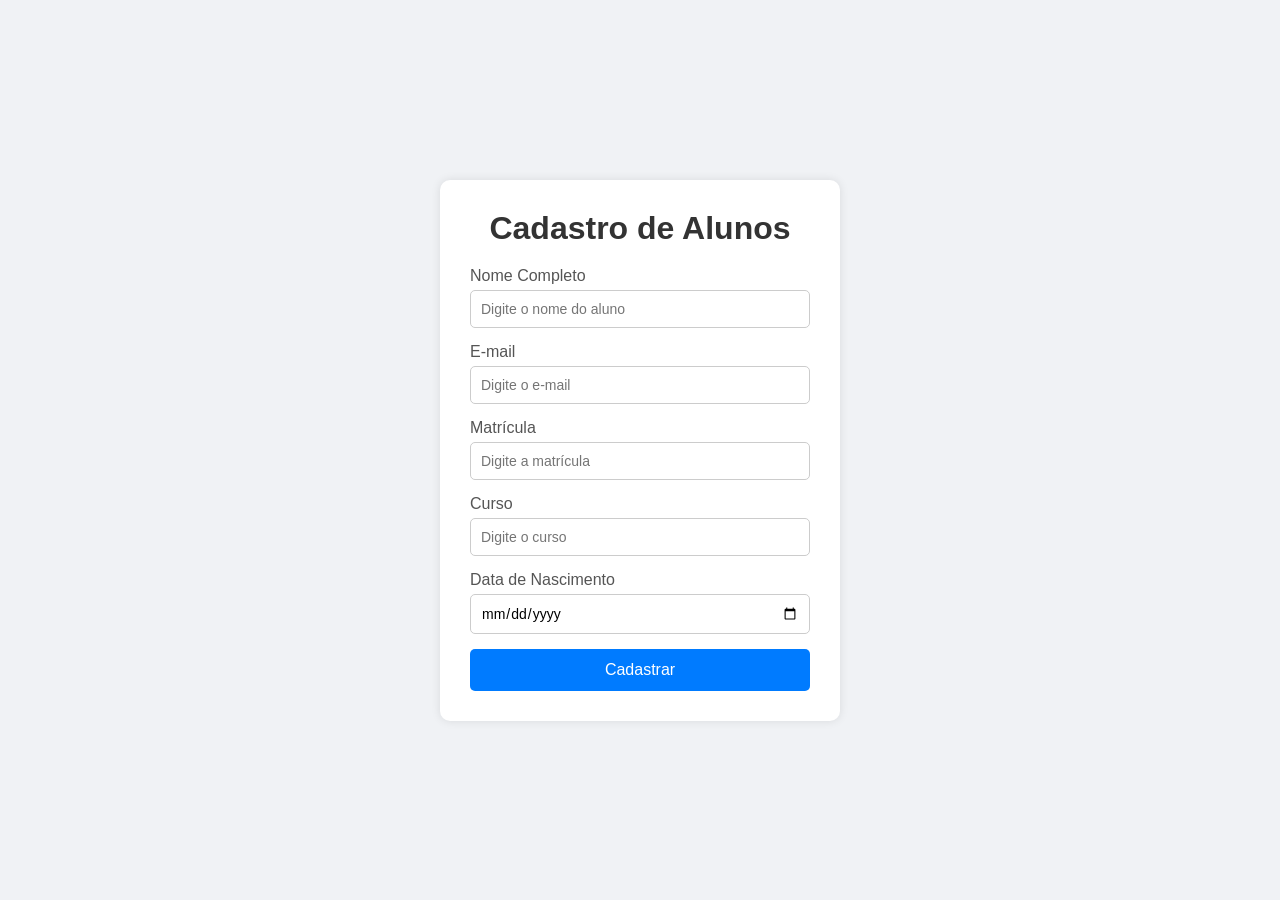
<file: templates/index.html>
<!-- arquivo: index.html -->
<!DOCTYPE html>
<html lang="pt-BR">
<head>
    <meta charset="UTF-8">
    <meta name="viewport" content="width=device-width, initial-scale=1.0">
    <title>Cadastro de Alunos</title>

    <link rel="stylesheet" href="../static/style.css">
</head>
<body>

    <div class="container">

        <h1>Cadastro de Alunos</h1>

        <form action="/cadastrar" method="post">

            <div class="grupo-form">
                <label for="nome">Nome Completo</label>
                <input type="text" name="nome" id="nome" placeholder="Digite o nome do aluno">
            </div>

            <div class="grupo-form">
                <label for="email">E-mail</label>
                <input type="email" name="email" id="email" placeholder="Digite o e-mail">
            </div>

            <div class="grupo-form">
                <label for="matricula">Matrícula</label>
                <input type="text" name="matricula" id="matricula" placeholder="Digite a matrícula">
            </div>

            <div class="grupo-form">
                <label for="curso">Curso</label>
                <input type="text" name="curso" id="curso" placeholder="Digite o curso">
            </div>

            <div class="grupo-form">
                <label for="data">Data de Nascimento</label>
                <input type="date" name="data" id="data">
            </div>

            <button type="submit">Cadastrar</button>

        </form>

    </div>

</body>
</html>
</file>
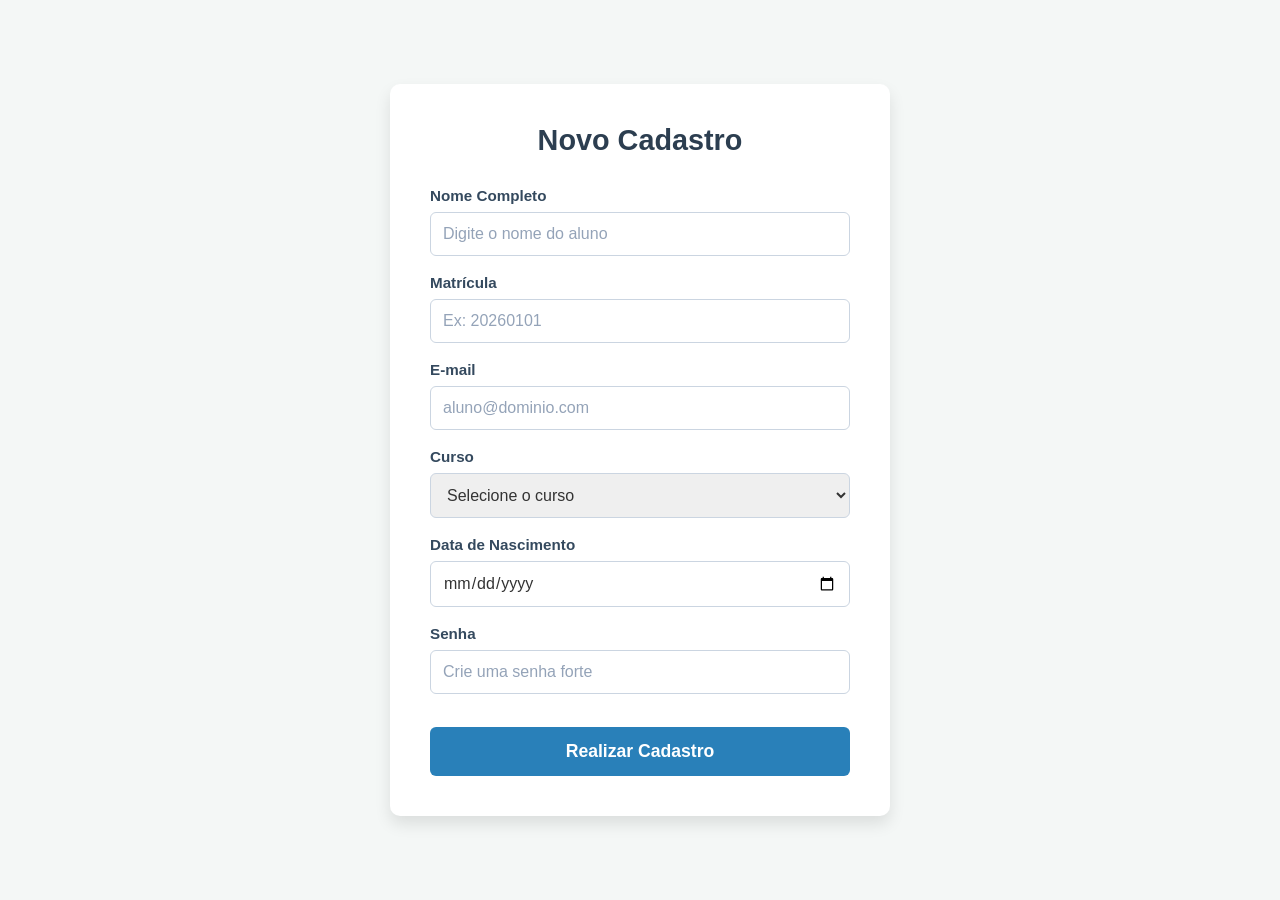
<file: templates/cadastrar.html>
<!DOCTYPE html>
<html lang="pt-BR">
<head>
    <meta charset="UTF-8">
    <meta name="viewport" content="width=device-width, initial-scale=1.0">
    <title>Cadastro de Usuário</title>
    <link rel="stylesheet" href="../static/cadastrar.css">
</head>
<body>
    <div class="container">
        <h2>Novo Cadastro</h2>

        <form action="/cadastrar" method="POST">

            <div class="form-group">
                <label for="nome">Nome Completo</label>
                <input type="text" id="nome" name="nome" maxlength="150" required placeholder="Digite o nome do aluno">
            </div>

            <div class="form-group">
                <label for="matricula">Matrícula</label>
                <input type="text" id="matricula" name="matricula" maxlength="50" required placeholder="Ex: 20260101">
            </div>

            <div class="form-group">
                <label for="email">E-mail</label>
                <input type="email" id="email" name="email" maxlength="150" required placeholder="aluno@dominio.com">
            </div>

            <div class="form-group">
                <label for="curso">Curso</label>
                <select id="curso" name="curso" required>
                    <option value="" disabled selected>Selecione o curso</option>
                    <option value="Ciência da Computação">Ciência da Computação</option>
                    <option value="Sistemas de Informação">Sistemas de Informação</option>
                    <option value="Análise e Desenvolvimento de Sistemas">Análise e Desenvolvimento de Sistemas</option>
                    <option value="Outro">Outro</option>
                </select>
            </div>

            <div class="form-group">
                <label for="data">Data de Nascimento</label>
                <input type="date" id="data" name="data" required>
            </div>

            <div class="form-group">
                <label for="senha">Senha</label>
                <input type="password" id="senha" name="senha" required placeholder="Crie uma senha forte">
            </div>

            <button type="submit" class="btn-submit">Realizar Cadastro</button>
        </form>
    </div>
</body>
</html>
</file>
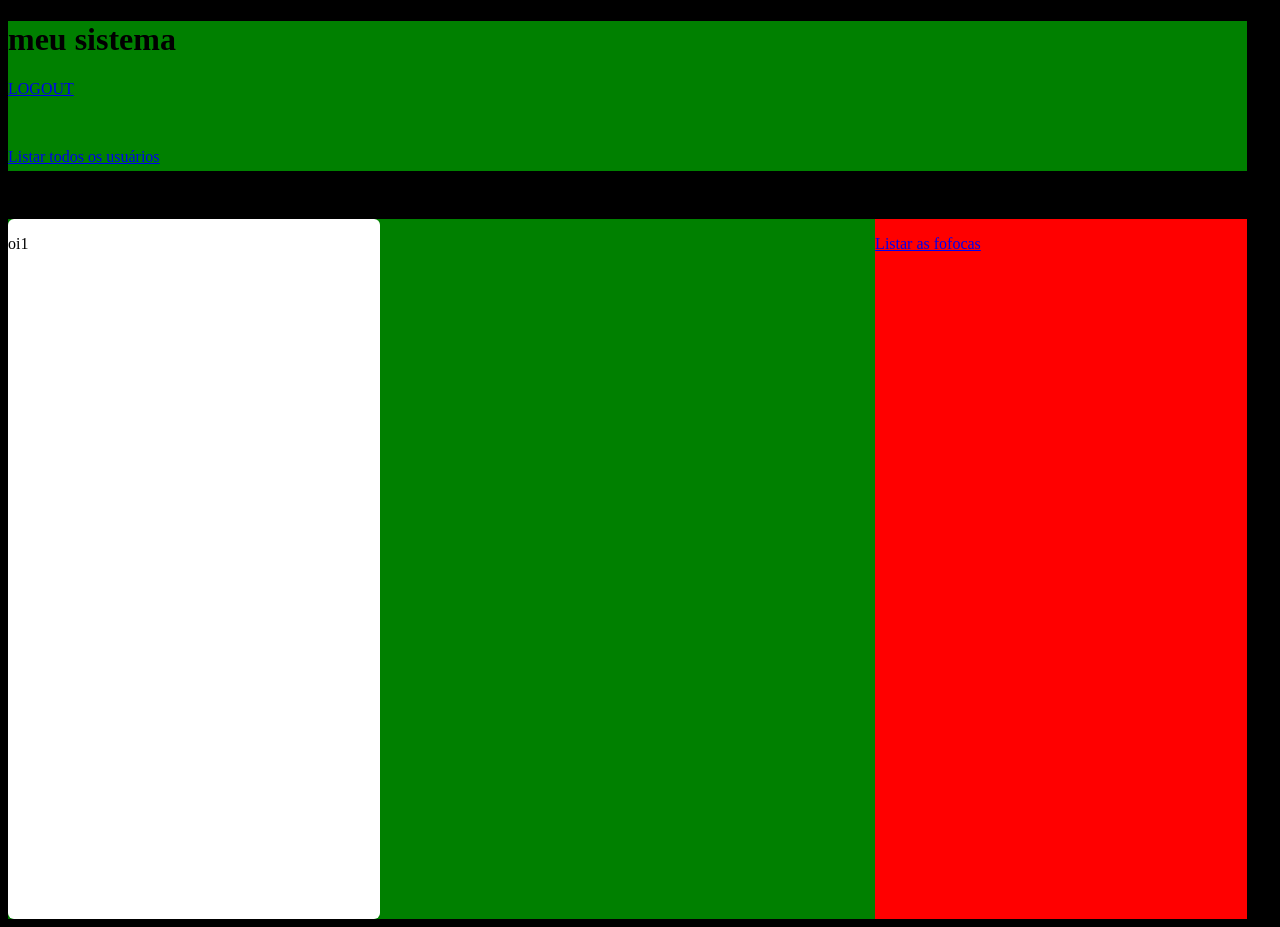
<file: templates/logado.html>
<!DOCTYPE html>
<html lang="en">
<head>
    <meta charset="UTF-8">
    <title>Title</title>
    <link rel="stylesheet" href="/static/teste.css">
</head>
<body>
    <div class="topo">
        <h1>meu sistema</h1>
        <p><a href="/logout">LOGOUT</a></p>
        <br>
        <p><a href="/usuarios/listar">Listar todos os usuários</a></p>

    </div>
    -------------------------------
    <div class="conteudo">
        <div class="col1">
            <p>oi1</p>
        </div>
        <div class="col2">
            <p>
                <a href="/listarfofocas">Listar as fofocas</a>
            </p>
        </div>
    </div>

</body>
</html>
</file>
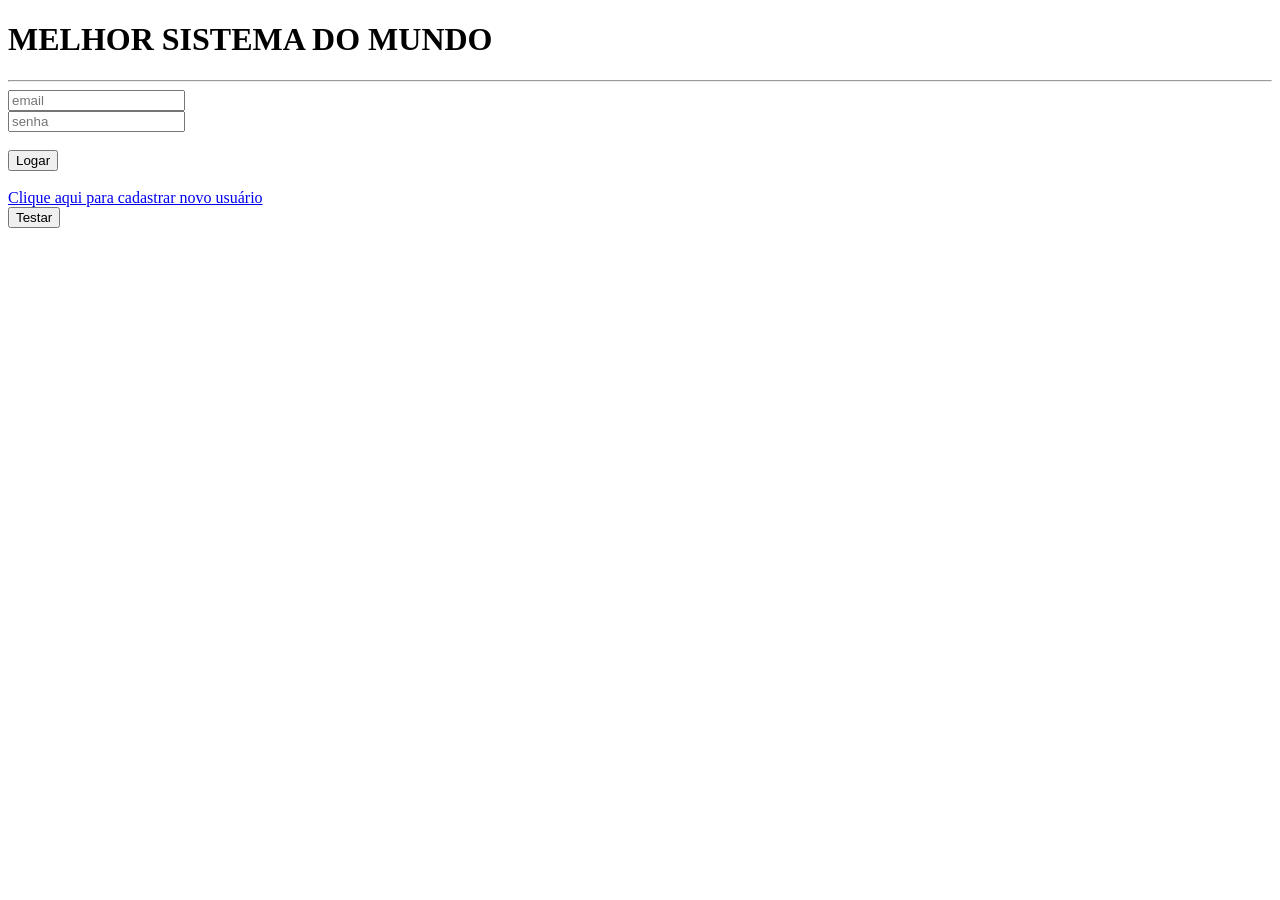
<file: templates/login.html>
<!DOCTYPE html>
<html lang="en">
<head>
    <meta charset="UTF-8">
    <title>Title</title>
</head>
<body>
    <h1>MELHOR SISTEMA DO MUNDO</h1>
    <hr>
    <form action="/logar" method="post">
        <input type="text" name="login" placeholder="email"><br>
        <input type="password" name="senha" placeholder="senha"><br><br>
        <button type="submit">Logar</button>
    </form>
    <br>
    <a href="/cadastrar">Clique aqui para cadastrar novo usuário</a>
    <br>
    <button id="botao" onclick="funcao()">Testar</button>
    <p id="oi"></p>
    <script>
        function funcao(){
            const obj = document.getElementById('oi');
            obj.textContent = 'kkkkkkkkkk';
        }
    </script>
</body>
</html>
</file>
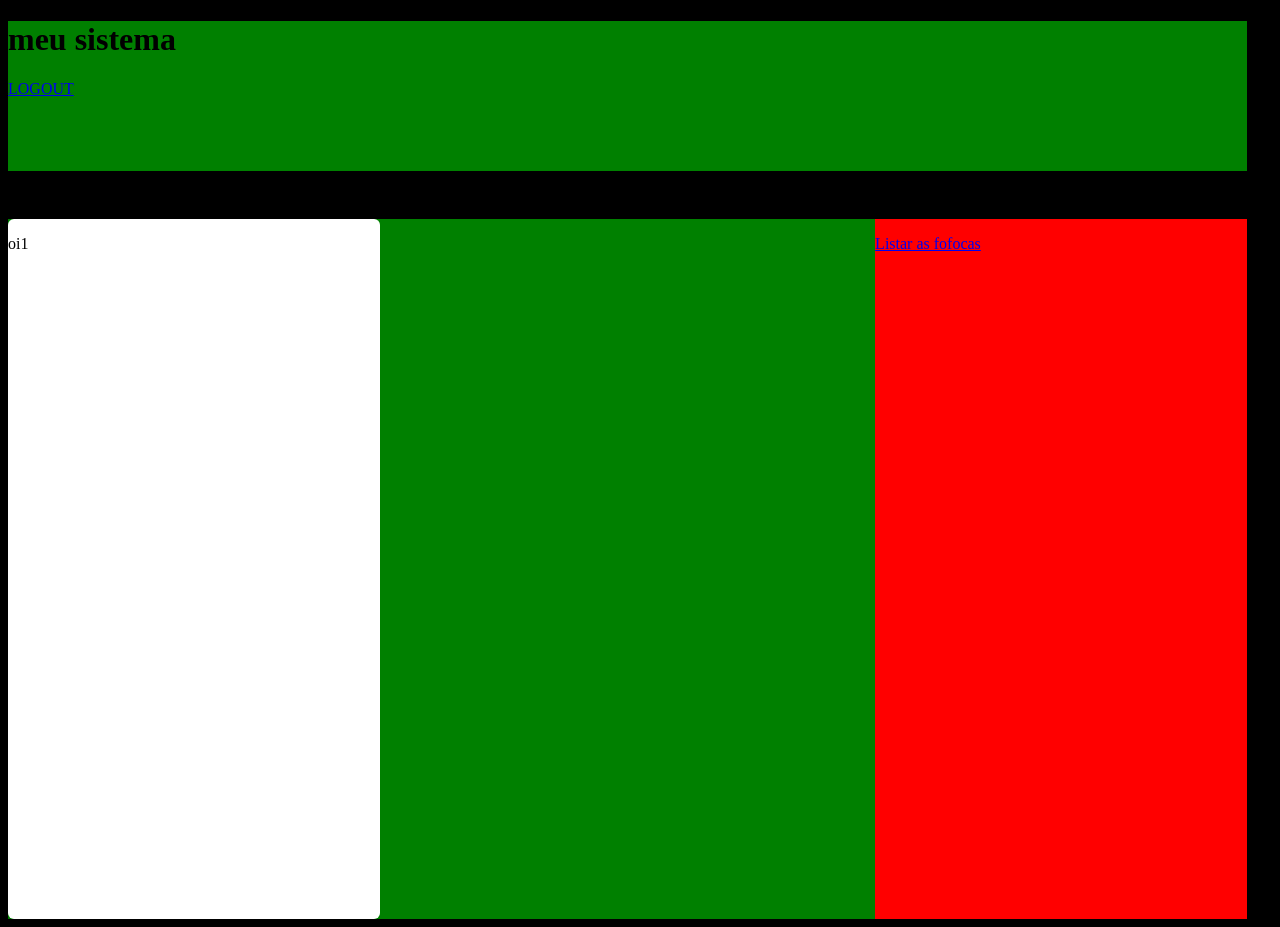
<file: templates/teste.html>
<!DOCTYPE html>
<html lang="en">
<head>
    <meta charset="UTF-8">
    <title>Title</title>
    <link rel="stylesheet" href="../static/teste.css">
</head>
<body>
    <div class="topo">
        <h1>meu sistema</h1>
        <p><a href="/logout">LOGOUT</a></p>

    </div>
    -------------------------------
    <div class="conteudo">
        <div class="col1">
            <p>oi1</p>
        </div>
        <div class="col2">
            <p>
                <a href="/listarfofocas">Listar as fofocas</a>
            </p>
        </div>
    </div>

</body>
</html>
</file>
<file: static/style.css>
/* arquivo: style.css */

*{
    margin: 0;
    padding: 0;
    box-sizing: border-box;
    font-family: Arial, Helvetica, sans-serif;
}

body{
    background-color: #f0f2f5;
    display: flex;
    justify-content: center;
    align-items: center;
    height: 100vh;
}

.container{
    background-color: white;
    padding: 30px;
    border-radius: 10px;
    width: 400px;
    box-shadow: 0px 0px 10px rgba(0,0,0,0.1);
}

h1{
    text-align: center;
    margin-bottom: 20px;
    color: #333;
}

.grupo-form{
    margin-bottom: 15px;
}

label{
    display: block;
    margin-bottom: 5px;
    color: #555;
}

input{
    width: 100%;
    padding: 10px;
    border: 1px solid #ccc;
    border-radius: 5px;
    font-size: 14px;
}

input:focus{
    outline: none;
    border-color: #007bff;
}

button{
    width: 100%;
    padding: 12px;
    border: none;
    border-radius: 5px;
    background-color: #007bff;
    color: white;
    font-size: 16px;
    cursor: pointer;
}

button:hover{
    background-color: #0056b3;
}
</file>
<file: static/cadastrar.css>
/* Reset básico para garantir consistência entre navegadores */
* {
    box-sizing: border-box;
    margin: 0;
    padding: 0;
    font-family: 'Segoe UI', Roboto, Helvetica, Arial, sans-serif;
}

body {
    /* Fundo em tom cinza claro para destacar o formulário */
    background-color: #f4f7f6;
    display: flex;
    justify-content: center;
    align-items: center;
    min-height: 100vh;
    padding: 20px;
}

.container {
    background-color: #ffffff;
    padding: 40px;
    border-radius: 10px;
    box-shadow: 0 8px 16px rgba(0, 0, 0, 0.1);
    width: 100%;
    max-width: 500px; /* Limita a largura para não ficar esticado no PC */
}

h2 {
    text-align: center;
    color: #2c3e50;
    margin-bottom: 30px;
    font-size: 1.8em;
}

.form-group {
    margin-bottom: 18px;
}

label {
    display: block;
    margin-bottom: 8px;
    color: #34495e;
    font-weight: 600;
    font-size: 0.95em;
}

/* Estilização unificada dos campos de entrada */
input[type="text"],
input[type="email"],
input[type="password"],
input[type="date"],
select {
    width: 100%;
    padding: 12px;
    border: 1px solid #cbd5e1;
    border-radius: 6px;
    font-size: 1em;
    color: #333;
    transition: all 0.3s ease;
}

/* Efeito ao clicar no campo (focus) */
input:focus,
select:focus {
    outline: none;
    border-color: #3498db;
    box-shadow: 0 0 0 3px rgba(52, 152, 219, 0.2);
}

/* Ajuste específico para a cor do placeholder */
input::placeholder {
    color: #94a3b8;
}

.btn-submit {
    width: 100%;
    padding: 14px;
    background-color: #2980b9;
    color: white;
    border: none;
    border-radius: 6px;
    font-size: 1.1em;
    font-weight: bold;
    cursor: pointer;
    transition: background-color 0.3s ease;
    margin-top: 15px;
}

.btn-submit:hover {
    background-color: #1c5980;
}
</file>
<file: static/teste.css>
body{
    background-color: black;
}
.topo{
    background-color: green;
    width: 98%;
    height:150px;
}
.conteudo{
    display: flex;
    margin-top:30px;
    width: 98%;
    height:700px;
    background-color: green;
}
.col1{
    width:30%;
    background-color: white;
    border: 2px;
    border-radius: 6px;
}

.col2{
    width:30%;
    background-color: red;
    margin-left: auto;
}
</file>
